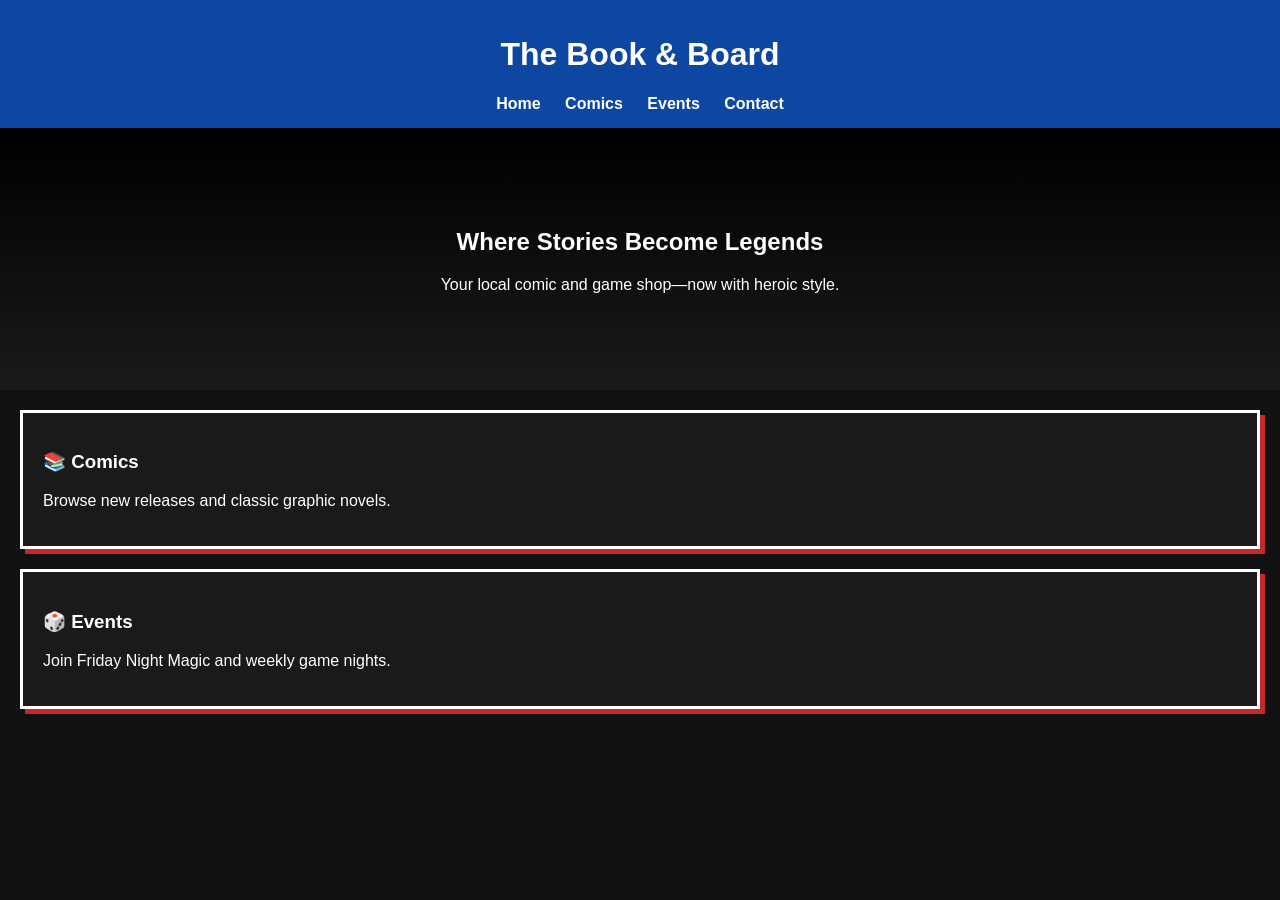
<file: index.html>
<!DOCTYPE html>
<html>
<head>
  <title>The Book & Board</title>
  <link rel="stylesheet" href="style.css">
</head>

<body>

<header>
  <h1>The Book & Board</h1>
  <nav>
    <a href="index.html">Home</a>
    <a href="comics.html">Comics</a>
    <a href="events.html">Events</a>
    <a href="contact.html">Contact</a>
  </nav>
</header>

<section class="hero">
  <h2>Where Stories Become Legends</h2>
  <p>Your local comic and game shop—now with heroic style.</p>
</section>

<section class="card">
  <h3>📚 Comics</h3>
  <p>Browse new releases and classic graphic novels.</p>
</section>

<section class="card">
  <h3>🎲 Events</h3>
  <p>Join Friday Night Magic and weekly game nights.</p>
</section>

</body>
</html>
</file>
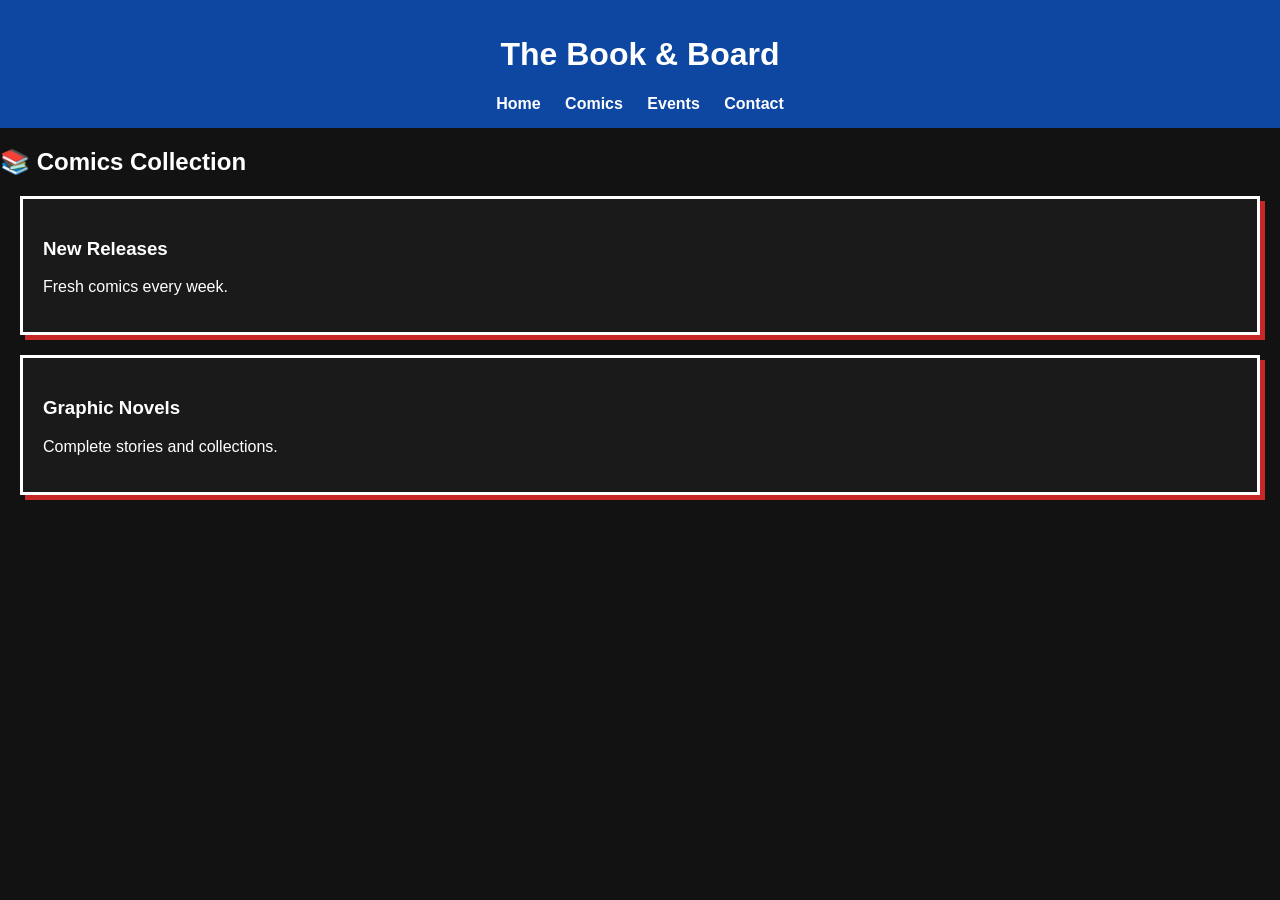
<file: comics.html>
<!DOCTYPE html>
<html>
<head>
  <title>Comics - The Book & Board</title>
  <link rel="stylesheet" href="style.css">
</head>

<body>

<header>
  <h1>The Book & Board</h1>
  <nav>
    <a href="index.html">Home</a>
    <a href="comics.html">Comics</a>
    <a href="events.html">Events</a>
    <a href="contact.html">Contact</a>
  </nav>
</header>

<h2>📚 Comics Collection</h2>

<div class="card">
  <h3>New Releases</h3>
  <p>Fresh comics every week.</p>
</div>

<div class="card">
  <h3>Graphic Novels</h3>
  <p>Complete stories and collections.</p>
</div>

</body>
</html>
</file>
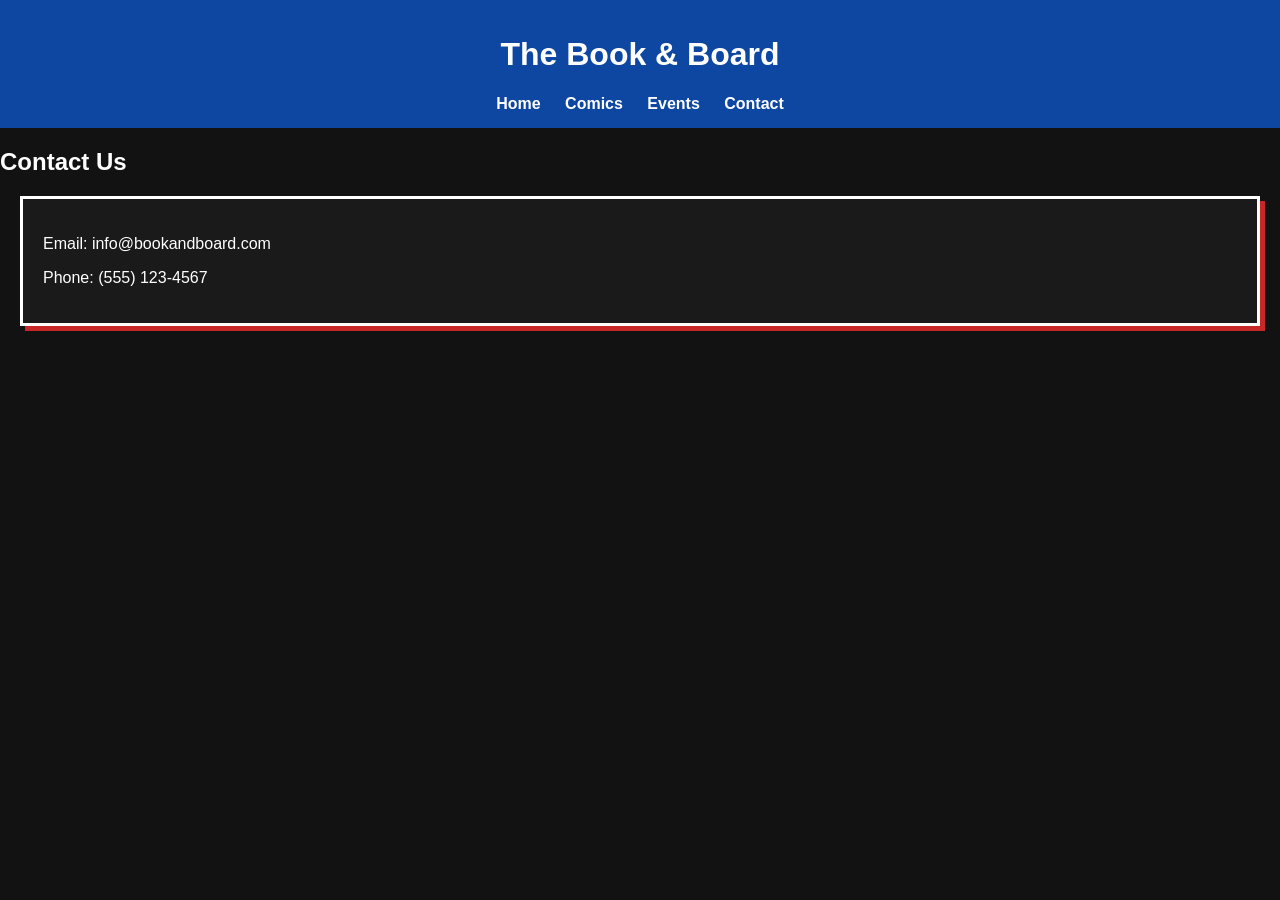
<file: contact.html>
<!DOCTYPE html>
<html>
<head>
  <title>Contact - The Book & Board</title>
  <link rel="stylesheet" href="style.css">
</head>

<body>

<header>
  <h1>The Book & Board</h1>
  <nav>
    <a href="index.html">Home</a>
    <a href="comics.html">Comics</a>
    <a href="events.html">Events</a>
    <a href="contact.html">Contact</a>
  </nav>
</header>

<h2>Contact Us</h2>

<div class="card">
  <p>Email: info@bookandboard.com</p>
  <p>Phone: (555) 123-4567</p>
</div>

</body>
</html>
</file>
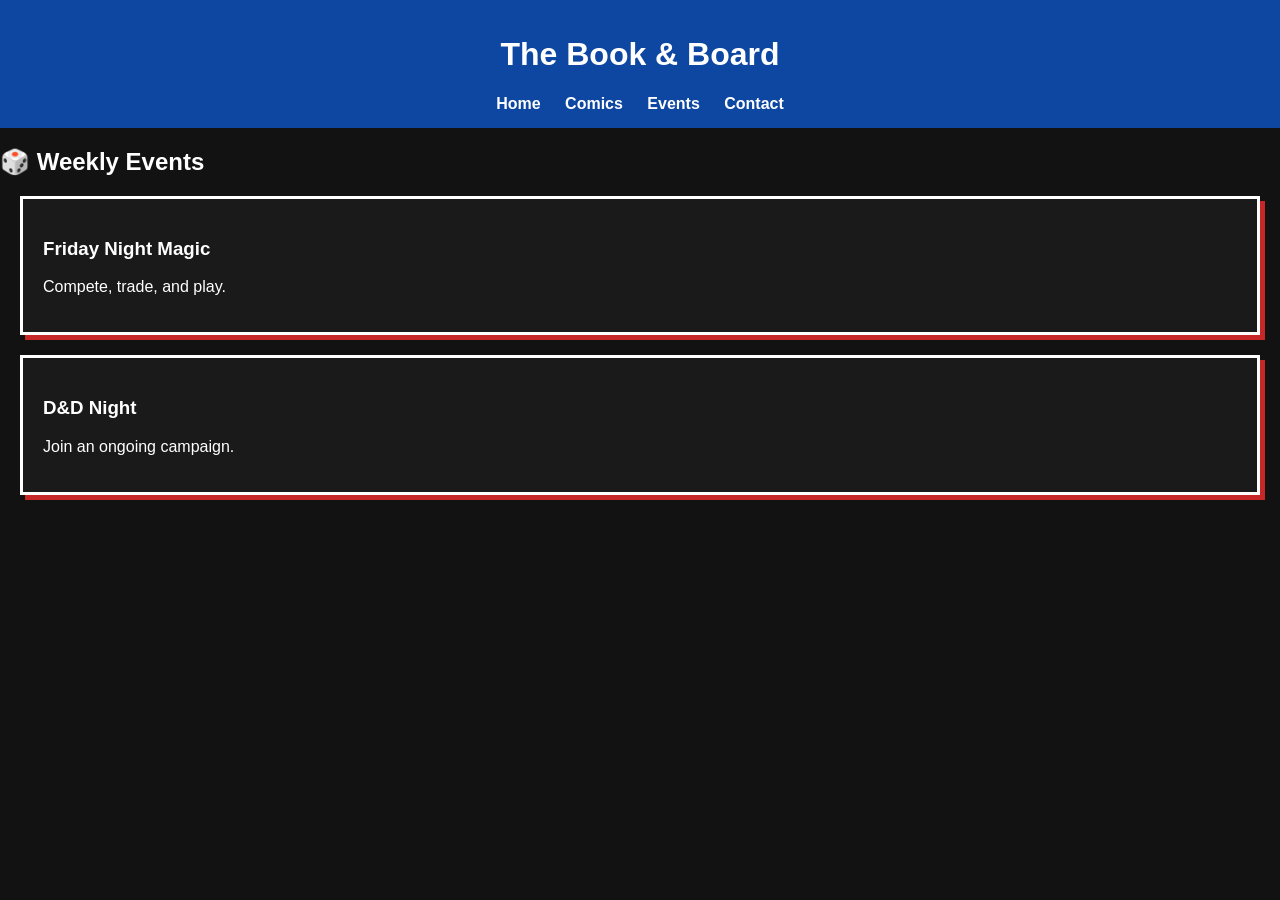
<file: events.html>
<!DOCTYPE html>
<html>
<head>
  <title>Events - The Book & Board</title>
  <link rel="stylesheet" href="style.css">
</head>

<body>

<header>
  <h1>The Book & Board</h1>
  <nav>
    <a href="index.html">Home</a>
    <a href="comics.html">Comics</a>
    <a href="events.html">Events</a>
    <a href="contact.html">Contact</a>
  </nav>
</header>

<h2>🎲 Weekly Events</h2>

<div class="card">
  <h3>Friday Night Magic</h3>
  <p>Compete, trade, and play.</p>
</div>

<div class="card">
  <h3>D&D Night</h3>
  <p>Join an ongoing campaign.</p>
</div>

</body>
</html>
</file>
<file: style.css>
body {
  margin: 0;
  font-family: Arial;
  background: #121212;
  color: white;
}

header {
  background: #0D47A1;
  padding: 15px;
  text-align: center;
}

nav a {
  margin: 10px;
  color: white;
  text-decoration: none;
  font-weight: bold;
}

.hero {
  padding: 80px;
  text-align: center;
  background: linear-gradient(black, #1a1a1a);
}

.card {
  border: 3px solid white;
  margin: 20px;
  padding: 20px;
  background: #1a1a1a;
  box-shadow: 5px 5px 0px #C62828;
}
</file>
